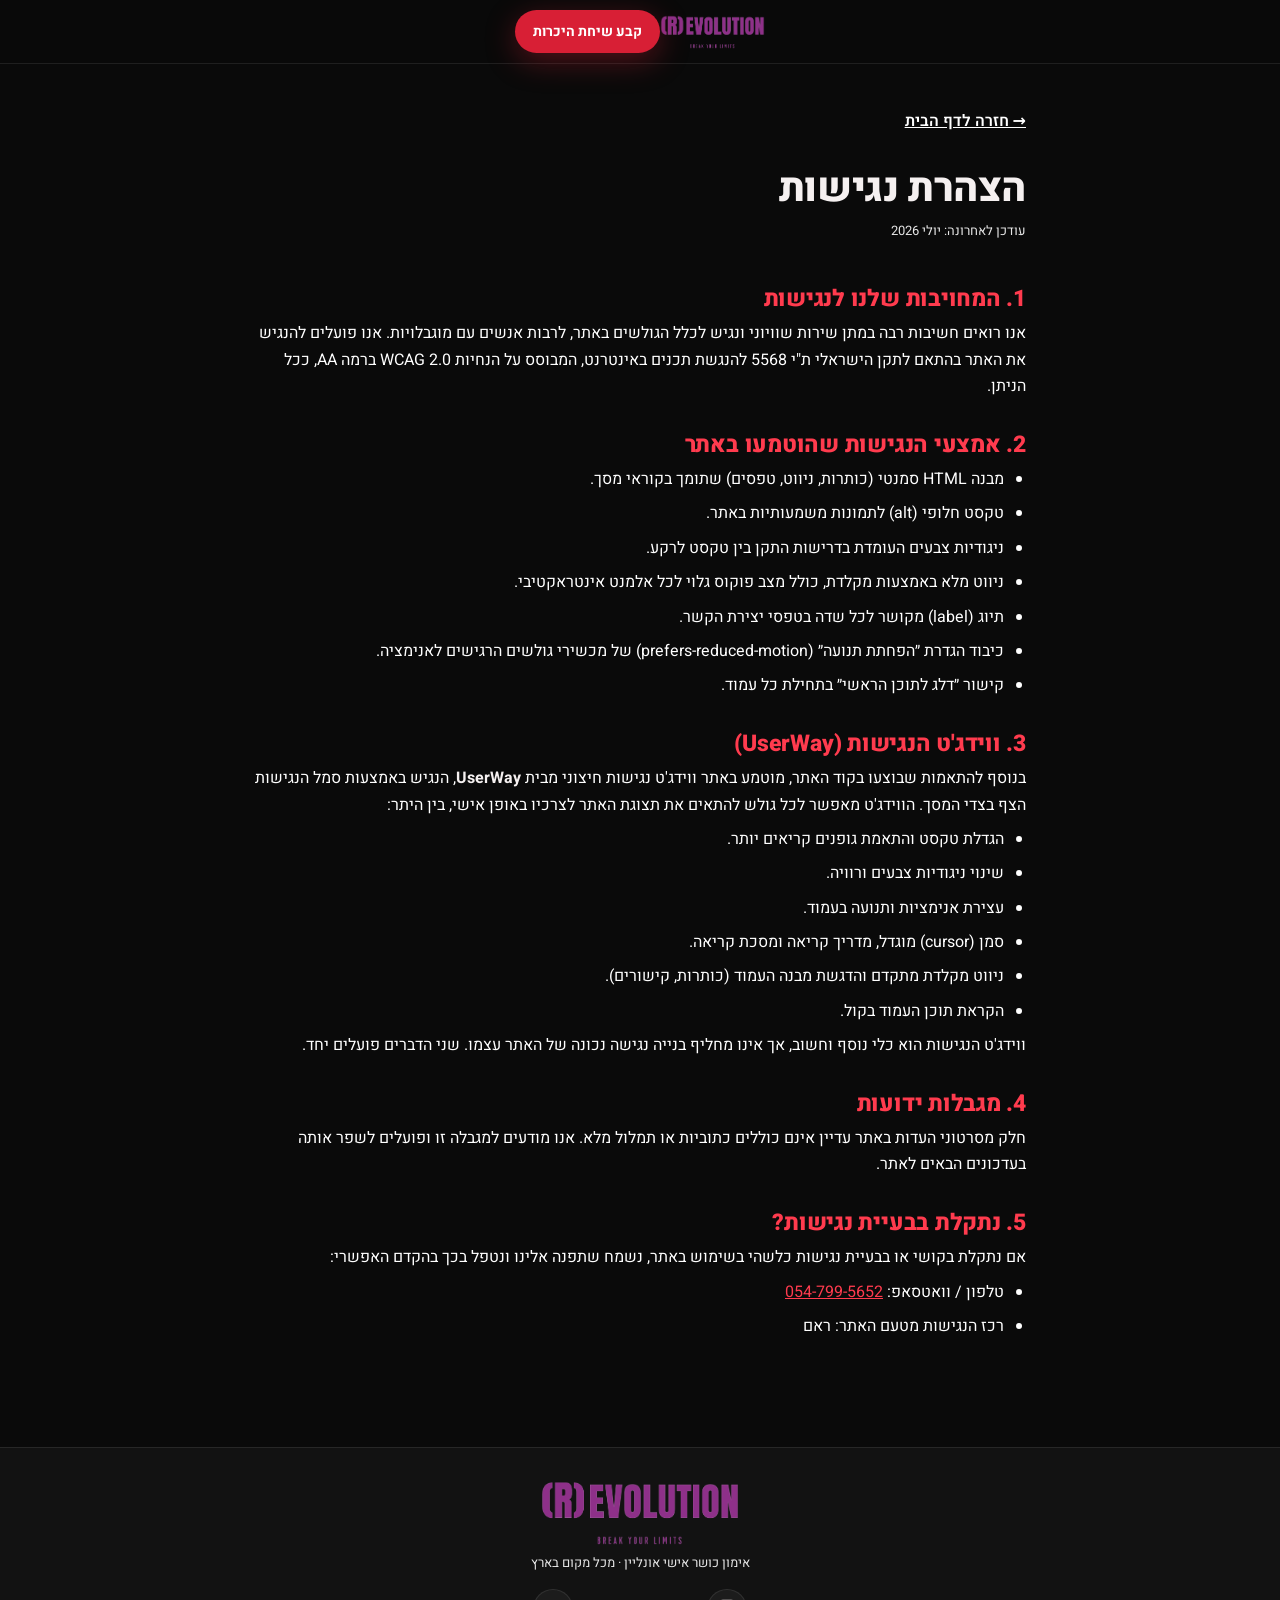
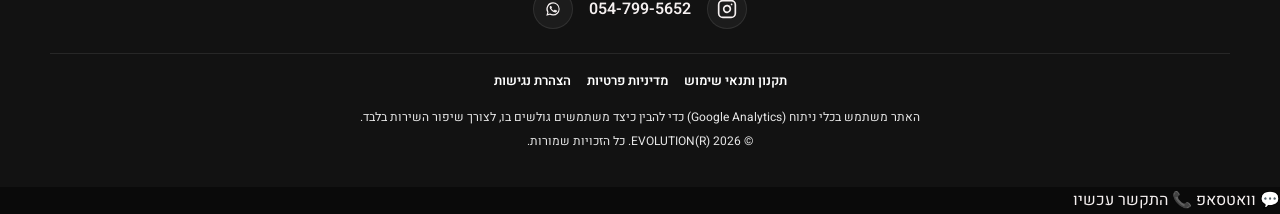
<file: accessibility.html>
<!DOCTYPE html>
<html lang="he" dir="rtl">
<head>
<meta charset="UTF-8">
<script>
  if ("scrollRestoration" in history) { history.scrollRestoration = "manual"; }
  if (!location.hash) { window.scrollTo(0, 0); }
</script>
<meta name="viewport" content="width=device-width, initial-scale=1.0">
<title>הצהרת נגישות | (R)EVOLUTION</title>
<meta name="description" content="הצהרת הנגישות של אתר (R)EVOLUTION: רמת הנגישות, האמצעים שהוטמעו, ואיך ניתן לפנות בנושא נגישות.">
<meta name="robots" content="index, follow">
<meta name="theme-color" content="#120f16">

<link rel="icon" type="image/png" sizes="32x32" href="assets/optimized/icons/favicon-32.png">
<link rel="icon" type="image/png" sizes="16x16" href="assets/optimized/icons/favicon-16.png">
<link rel="apple-touch-icon" sizes="180x180" href="assets/optimized/icons/apple-touch-icon.png">
<link rel="manifest" href="site.webmanifest">

<link rel="preconnect" href="https://fonts.googleapis.com">
<link rel="preconnect" href="https://fonts.gstatic.com" crossorigin>
<link href="https://fonts.googleapis.com/css2?family=Heebo:wght@400;500;600;700;800;900&display=swap" rel="stylesheet">
<link rel="stylesheet" href="css/style.css">
</head>
<body>
<a href="#main" class="skip-link">דלג לתוכן הראשי</a>

<header class="site-header" id="top">
  <div class="wrap header-row">
    <a href="index.html#top" class="brand" aria-label="(R)EVOLUTION, לחזרה לדף הבית">
      <img src="assets/optimized/icons/logo-wordmark.webp" alt="(R)EVOLUTION · Break Your Limits" width="300" height="98" class="brand-logo">
    </a>
    <a href="index.html#lead-form-hero" class="btn btn-accent btn-sm">קבע שיחת היכרות</a>
  </div>
</header>

<main id="main" class="legal-page">
  <div class="wrap">
    <a href="index.html" class="back-link">→ חזרה לדף הבית</a>
    <h1>הצהרת נגישות</h1>
    <p class="legal-updated">עודכן לאחרונה: יולי 2026</p>

    <section>
      <h2>1. המחויבות שלנו לנגישות</h2>
      <p>
        אנו רואים חשיבות רבה במתן שירות שוויוני ונגיש לכלל הגולשים באתר,
        לרבות אנשים עם מוגבלויות. אנו פועלים להנגיש את האתר בהתאם לתקן
        הישראלי ת"י 5568 להנגשת תכנים באינטרנט, המבוסס על הנחיות WCAG 2.0
        ברמה AA, ככל הניתן.
      </p>
    </section>

    <section>
      <h2>2. אמצעי הנגישות שהוטמעו באתר</h2>
      <ul>
        <li>מבנה HTML סמנטי (כותרות, ניווט, טפסים) שתומך בקוראי מסך.</li>
        <li>טקסט חלופי (alt) לתמונות משמעותיות באתר.</li>
        <li>ניגודיות צבעים העומדת בדרישות התקן בין טקסט לרקע.</li>
        <li>ניווט מלא באמצעות מקלדת, כולל מצב פוקוס גלוי לכל אלמנט אינטראקטיבי.</li>
        <li>תיוג (label) מקושר לכל שדה בטפסי יצירת הקשר.</li>
        <li>כיבוד הגדרת ״הפחתת תנועה״ (prefers-reduced-motion) של מכשירי גולשים הרגישים לאנימציה.</li>
        <li>קישור ״דלג לתוכן הראשי״ בתחילת כל עמוד.</li>
      </ul>
    </section>

    <section>
      <h2>3. ווידג'ט הנגישות (UserWay)</h2>
      <p>
        בנוסף להתאמות שבוצעו בקוד האתר, מוטמע באתר ווידג'ט נגישות חיצוני
        מבית <strong>UserWay</strong>, הנגיש באמצעות סמל הנגישות הצף בצדי
        המסך. הווידג'ט מאפשר לכל גולש להתאים את תצוגת האתר לצרכיו באופן
        אישי, בין היתר:
      </p>
      <ul>
        <li>הגדלת טקסט והתאמת גופנים קריאים יותר.</li>
        <li>שינוי ניגודיות צבעים ורוויה.</li>
        <li>עצירת אנימציות ותנועה בעמוד.</li>
        <li>סמן (cursor) מוגדל, מדריך קריאה ומסכת קריאה.</li>
        <li>ניווט מקלדת מתקדם והדגשת מבנה העמוד (כותרות, קישורים).</li>
        <li>הקראת תוכן העמוד בקול.</li>
      </ul>
      <p>
        ווידג'ט הנגישות הוא כלי נוסף וחשוב, אך אינו מחליף בנייה נגישה
        נכונה של האתר עצמו. שני הדברים פועלים יחד.
      </p>
    </section>

    <section>
      <h2>4. מגבלות ידועות</h2>
      <p>
        חלק מסרטוני העדות באתר עדיין אינם כוללים כתוביות או תמלול מלא.
        אנו מודעים למגבלה זו ופועלים לשפר אותה בעדכונים הבאים לאתר.
      </p>
    </section>

    <section>
      <h2>5. נתקלת בבעיית נגישות?</h2>
      <p>
        אם נתקלת בקושי או בבעיית נגישות כלשהי בשימוש באתר, נשמח שתפנה
        אלינו ונטפל בכך בהקדם האפשרי:
      </p>
      <ul>
        <li>טלפון / וואטסאפ: <a href="tel:0547995652">054-799-5652</a></li>
        <li>רכז הנגישות מטעם האתר: ראם</li>
      </ul>
    </section>
  </div>
</main>

<footer class="site-footer">
  <div class="wrap footer-grid">
    <div class="footer-brand">
      <img src="assets/optimized/icons/logo-wordmark.webp" alt="(R)EVOLUTION · Break Your Limits" width="200" height="65">
      <p>אימון כושר אישי אונליין · מכל מקום בארץ</p>
    </div>
    <div class="footer-links">
      <a href="https://instagram.com/yourcoach.reem" target="_blank" rel="noopener noreferrer" class="footer-icon-link js-track-contact" data-contact-type="instagram" aria-label="אינסטגרם של ראם">
        <svg viewBox="0 0 24 24" width="20" height="20" fill="none" stroke="currentColor" stroke-width="2" stroke-linecap="round" stroke-linejoin="round" aria-hidden="true">
          <rect x="2" y="2" width="20" height="20" rx="5"/>
          <path d="M16 11.37A4 4 0 1 1 12.63 8 4 4 0 0 1 16 11.37z"/>
          <line x1="17.5" y1="6.5" x2="17.51" y2="6.5"/>
        </svg>
      </a>
      <a href="tel:0547995652" class="js-track-contact" data-contact-type="phone">054-799-5652</a>
      <a href="#" class="footer-icon-link js-whatsapp-link js-track-contact" data-contact-type="whatsapp" aria-label="וואטסאפ">
        <svg viewBox="0 0 24 24" width="20" height="20" fill="currentColor" aria-hidden="true">
          <path d="M17.6 6.32A7.85 7.85 0 0 0 12.05 4a7.94 7.94 0 0 0-6.9 11.9L4 20l4.2-1.1a7.9 7.9 0 0 0 3.85 1h0a7.94 7.94 0 0 0 7.94-7.94 7.85 7.85 0 0 0-2.35-5.58zM12.05 18.4h0a6.6 6.6 0 0 1-3.36-.92l-.24-.14-2.5.66.67-2.44-.16-.25a6.6 6.6 0 1 1 12.28-3.4 6.56 6.56 0 0 1-6.69 6.5zm3.6-4.93c-.2-.1-1.17-.58-1.35-.64s-.32-.1-.45.1-.5.64-.62.77-.23.15-.43.05a5.4 5.4 0 0 1-1.6-.98 5.9 5.9 0 0 1-1.1-1.36c-.12-.2 0-.3.1-.4l.28-.32a1.3 1.3 0 0 0 .18-.3.35.35 0 0 0 0-.32c0-.1-.45-1.07-.6-1.47s-.32-.33-.44-.33h-.38a.72.72 0 0 0-.52.24 2.2 2.2 0 0 0-.68 1.63c0 .96.7 1.9.8 2a10 10 0 0 0 3.8 3.4c.53.23.94.36 1.26.46.53.17 1 .15 1.38.09.42-.06 1.3-.53 1.48-1.05s.18-.95.13-1.05-.18-.16-.38-.26z"/>
        </svg>
      </a>
    </div>
  </div>
  <div class="wrap footer-legal">
    <nav class="footer-legal-links" aria-label="מידע משפטי">
      <a href="terms.html">תקנון ותנאי שימוש</a>
      <a href="privacy.html">מדיניות פרטיות</a>
      <a href="accessibility.html">הצהרת נגישות</a>
    </nav>
    <p>האתר משתמש בכלי ניתוח (Google Analytics) כדי להבין כיצד משתמשים גולשים בו, לצורך שיפור השירות בלבד.</p>
    <p>&copy; <span id="year"></span> (R)EVOLUTION. כל הזכויות שמורות.</p>
  </div>
</footer>

<div class="mobile-bar" role="region" aria-label="יצירת קשר מהירה">
  <a href="#" class="mobile-bar-btn js-whatsapp-link js-track-contact" data-contact-type="whatsapp">
    <span aria-hidden="true">💬</span> וואטסאפ
  </a>
  <a href="tel:0547995652" class="mobile-bar-btn mobile-bar-btn--accent js-track-contact" data-contact-type="phone">
    <span aria-hidden="true">📞</span> התקשר עכשיו
  </a>
</div>

<!-- UserWay accessibility widget — color matched to brand accent. Position is
     handled responsively in js/main.js (bottom-left desktop / middle-left
     mobile, to avoid the sticky call bar). -->
<script>
  window._userway_config = { color: "#9c2f92" };
</script>
<script src="https://cdn.userway.org/widget.js" data-account="9vx3QMkjHJ"></script>

<!-- GA4 (placeholder — replace G-XXXXXXX with the real Measurement ID before launch) -->
<script async src="https://www.googletagmanager.com/gtag/js?id=G-XXXXXXX"></script>
<script>
  window.dataLayer = window.dataLayer || [];
  function gtag(){dataLayer.push(arguments);}
  gtag('js', new Date());
  gtag('config', 'G-XXXXXXX');
</script>

<script src="js/main.js" defer></script>
</body>
</html>
</file>
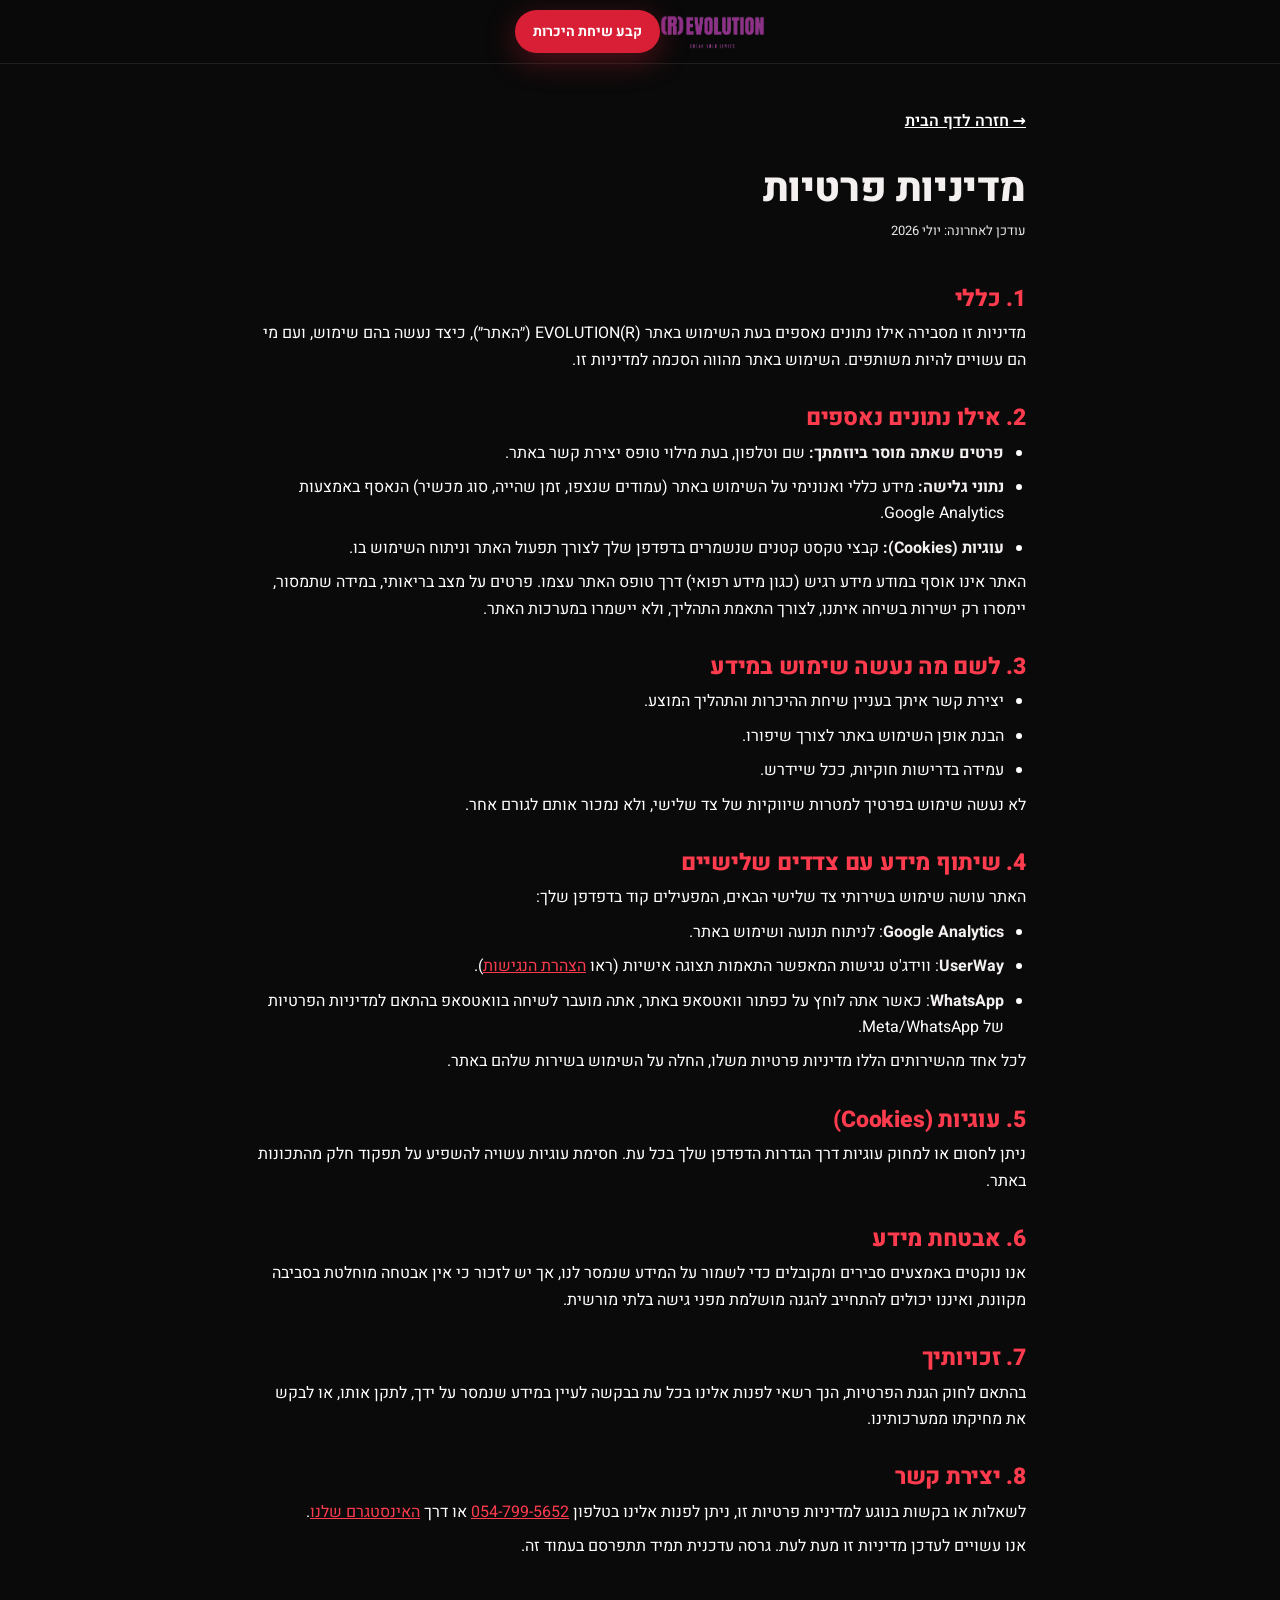
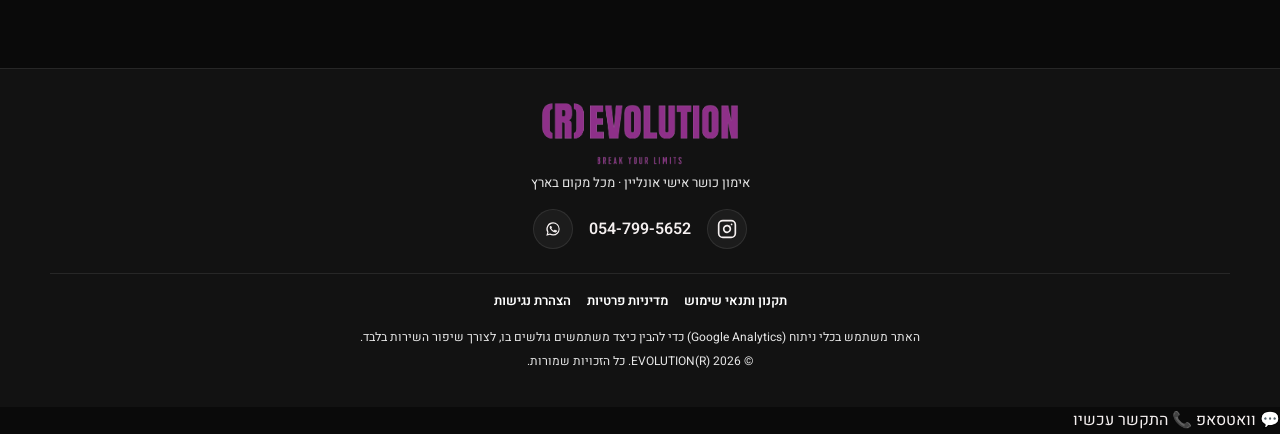
<file: privacy.html>
<!DOCTYPE html>
<html lang="he" dir="rtl">
<head>
<meta charset="UTF-8">
<script>
  if ("scrollRestoration" in history) { history.scrollRestoration = "manual"; }
  if (!location.hash) { window.scrollTo(0, 0); }
</script>
<meta name="viewport" content="width=device-width, initial-scale=1.0">
<title>מדיניות פרטיות | (R)EVOLUTION</title>
<meta name="description" content="מדיניות הפרטיות של אתר (R)EVOLUTION: אילו נתונים נאספים, איך משתמשים בהם, ואילו זכויות עומדות לך.">
<meta name="robots" content="index, follow">
<meta name="theme-color" content="#120f16">

<link rel="icon" type="image/png" sizes="32x32" href="assets/optimized/icons/favicon-32.png">
<link rel="icon" type="image/png" sizes="16x16" href="assets/optimized/icons/favicon-16.png">
<link rel="apple-touch-icon" sizes="180x180" href="assets/optimized/icons/apple-touch-icon.png">
<link rel="manifest" href="site.webmanifest">

<link rel="preconnect" href="https://fonts.googleapis.com">
<link rel="preconnect" href="https://fonts.gstatic.com" crossorigin>
<link href="https://fonts.googleapis.com/css2?family=Heebo:wght@400;500;600;700;800;900&display=swap" rel="stylesheet">
<link rel="stylesheet" href="css/style.css">
</head>
<body>
<a href="#main" class="skip-link">דלג לתוכן הראשי</a>

<header class="site-header" id="top">
  <div class="wrap header-row">
    <a href="index.html#top" class="brand" aria-label="(R)EVOLUTION, לחזרה לדף הבית">
      <img src="assets/optimized/icons/logo-wordmark.webp" alt="(R)EVOLUTION · Break Your Limits" width="300" height="98" class="brand-logo">
    </a>
    <a href="index.html#lead-form-hero" class="btn btn-accent btn-sm">קבע שיחת היכרות</a>
  </div>
</header>

<main id="main" class="legal-page">
  <div class="wrap">
    <a href="index.html" class="back-link">→ חזרה לדף הבית</a>
    <h1>מדיניות פרטיות</h1>
    <p class="legal-updated">עודכן לאחרונה: יולי 2026</p>

    <section>
      <h2>1. כללי</h2>
      <p>
        מדיניות זו מסבירה אילו נתונים נאספים בעת השימוש באתר (R)EVOLUTION
        (״האתר״), כיצד נעשה בהם שימוש, ועם מי הם עשויים להיות משותפים.
        השימוש באתר מהווה הסכמה למדיניות זו.
      </p>
    </section>

    <section>
      <h2>2. אילו נתונים נאספים</h2>
      <ul>
        <li><strong>פרטים שאתה מוסר ביוזמתך:</strong> שם וטלפון, בעת מילוי טופס יצירת קשר באתר.</li>
        <li><strong>נתוני גלישה:</strong> מידע כללי ואנונימי על השימוש באתר (עמודים שנצפו, זמן שהייה, סוג מכשיר) הנאסף באמצעות Google Analytics.</li>
        <li><strong>עוגיות (Cookies):</strong> קבצי טקסט קטנים שנשמרים בדפדפן שלך לצורך תפעול האתר וניתוח השימוש בו.</li>
      </ul>
      <p>
        האתר אינו אוסף במודע מידע רגיש (כגון מידע רפואי) דרך טופס האתר עצמו.
        פרטים על מצב בריאותי, במידה שתמסור, יימסרו רק ישירות בשיחה איתנו,
        לצורך התאמת התהליך, ולא יישמרו במערכות האתר.
      </p>
    </section>

    <section>
      <h2>3. לשם מה נעשה שימוש במידע</h2>
      <ul>
        <li>יצירת קשר איתך בעניין שיחת ההיכרות והתהליך המוצע.</li>
        <li>הבנת אופן השימוש באתר לצורך שיפורו.</li>
        <li>עמידה בדרישות חוקיות, ככל שיידרש.</li>
      </ul>
      <p>לא נעשה שימוש בפרטיך למטרות שיווקיות של צד שלישי, ולא נמכור אותם לגורם אחר.</p>
    </section>

    <section>
      <h2>4. שיתוף מידע עם צדדים שלישיים</h2>
      <p>האתר עושה שימוש בשירותי צד שלישי הבאים, המפעילים קוד בדפדפן שלך:</p>
      <ul>
        <li><strong>Google Analytics</strong>: לניתוח תנועה ושימוש באתר.</li>
        <li><strong>UserWay</strong>: ווידג'ט נגישות המאפשר התאמות תצוגה אישיות (ראו <a href="accessibility.html">הצהרת הנגישות</a>).</li>
        <li><strong>WhatsApp</strong>: כאשר אתה לוחץ על כפתור וואטסאפ באתר, אתה מועבר לשיחה בוואטסאפ בהתאם למדיניות הפרטיות של Meta/WhatsApp.</li>
      </ul>
      <p>
        לכל אחד מהשירותים הללו מדיניות פרטיות משלו, החלה על השימוש בשירות
        שלהם באתר.
      </p>
    </section>

    <section>
      <h2>5. עוגיות (Cookies)</h2>
      <p>
        ניתן לחסום או למחוק עוגיות דרך הגדרות הדפדפן שלך בכל עת. חסימת
        עוגיות עשויה להשפיע על תפקוד חלק מהתכונות באתר.
      </p>
    </section>

    <section>
      <h2>6. אבטחת מידע</h2>
      <p>
        אנו נוקטים באמצעים סבירים ומקובלים כדי לשמור על המידע שנמסר לנו,
        אך יש לזכור כי אין אבטחה מוחלטת בסביבה מקוונת, ואיננו יכולים
        להתחייב להגנה מושלמת מפני גישה בלתי מורשית.
      </p>
    </section>

    <section>
      <h2>7. זכויותיך</h2>
      <p>
        בהתאם לחוק הגנת הפרטיות, הנך רשאי לפנות אלינו בכל עת בבקשה לעיין
        במידע שנמסר על ידך, לתקן אותו, או לבקש את מחיקתו ממערכותינו.
      </p>
    </section>

    <section>
      <h2>8. יצירת קשר</h2>
      <p>
        לשאלות או בקשות בנוגע למדיניות פרטיות זו, ניתן לפנות אלינו בטלפון
        <a href="tel:0547995652">054-799-5652</a> או דרך
        <a href="https://instagram.com/yourcoach.reem" target="_blank" rel="noopener noreferrer">האינסטגרם שלנו</a>.
      </p>
      <p>אנו עשויים לעדכן מדיניות זו מעת לעת. גרסה עדכנית תמיד תתפרסם בעמוד זה.</p>
    </section>
  </div>
</main>

<footer class="site-footer">
  <div class="wrap footer-grid">
    <div class="footer-brand">
      <img src="assets/optimized/icons/logo-wordmark.webp" alt="(R)EVOLUTION · Break Your Limits" width="200" height="65">
      <p>אימון כושר אישי אונליין · מכל מקום בארץ</p>
    </div>
    <div class="footer-links">
      <a href="https://instagram.com/yourcoach.reem" target="_blank" rel="noopener noreferrer" class="footer-icon-link js-track-contact" data-contact-type="instagram" aria-label="אינסטגרם של ראם">
        <svg viewBox="0 0 24 24" width="20" height="20" fill="none" stroke="currentColor" stroke-width="2" stroke-linecap="round" stroke-linejoin="round" aria-hidden="true">
          <rect x="2" y="2" width="20" height="20" rx="5"/>
          <path d="M16 11.37A4 4 0 1 1 12.63 8 4 4 0 0 1 16 11.37z"/>
          <line x1="17.5" y1="6.5" x2="17.51" y2="6.5"/>
        </svg>
      </a>
      <a href="tel:0547995652" class="js-track-contact" data-contact-type="phone">054-799-5652</a>
      <a href="#" class="footer-icon-link js-whatsapp-link js-track-contact" data-contact-type="whatsapp" aria-label="וואטסאפ">
        <svg viewBox="0 0 24 24" width="20" height="20" fill="currentColor" aria-hidden="true">
          <path d="M17.6 6.32A7.85 7.85 0 0 0 12.05 4a7.94 7.94 0 0 0-6.9 11.9L4 20l4.2-1.1a7.9 7.9 0 0 0 3.85 1h0a7.94 7.94 0 0 0 7.94-7.94 7.85 7.85 0 0 0-2.35-5.58zM12.05 18.4h0a6.6 6.6 0 0 1-3.36-.92l-.24-.14-2.5.66.67-2.44-.16-.25a6.6 6.6 0 1 1 12.28-3.4 6.56 6.56 0 0 1-6.69 6.5zm3.6-4.93c-.2-.1-1.17-.58-1.35-.64s-.32-.1-.45.1-.5.64-.62.77-.23.15-.43.05a5.4 5.4 0 0 1-1.6-.98 5.9 5.9 0 0 1-1.1-1.36c-.12-.2 0-.3.1-.4l.28-.32a1.3 1.3 0 0 0 .18-.3.35.35 0 0 0 0-.32c0-.1-.45-1.07-.6-1.47s-.32-.33-.44-.33h-.38a.72.72 0 0 0-.52.24 2.2 2.2 0 0 0-.68 1.63c0 .96.7 1.9.8 2a10 10 0 0 0 3.8 3.4c.53.23.94.36 1.26.46.53.17 1 .15 1.38.09.42-.06 1.3-.53 1.48-1.05s.18-.95.13-1.05-.18-.16-.38-.26z"/>
        </svg>
      </a>
    </div>
  </div>
  <div class="wrap footer-legal">
    <nav class="footer-legal-links" aria-label="מידע משפטי">
      <a href="terms.html">תקנון ותנאי שימוש</a>
      <a href="privacy.html">מדיניות פרטיות</a>
      <a href="accessibility.html">הצהרת נגישות</a>
    </nav>
    <p>האתר משתמש בכלי ניתוח (Google Analytics) כדי להבין כיצד משתמשים גולשים בו, לצורך שיפור השירות בלבד.</p>
    <p>&copy; <span id="year"></span> (R)EVOLUTION. כל הזכויות שמורות.</p>
  </div>
</footer>

<div class="mobile-bar" role="region" aria-label="יצירת קשר מהירה">
  <a href="#" class="mobile-bar-btn js-whatsapp-link js-track-contact" data-contact-type="whatsapp">
    <span aria-hidden="true">💬</span> וואטסאפ
  </a>
  <a href="tel:0547995652" class="mobile-bar-btn mobile-bar-btn--accent js-track-contact" data-contact-type="phone">
    <span aria-hidden="true">📞</span> התקשר עכשיו
  </a>
</div>

<!-- UserWay accessibility widget — color matched to brand accent. Position is
     handled responsively in js/main.js (bottom-left desktop / middle-left
     mobile, to avoid the sticky call bar). -->
<script>
  window._userway_config = { color: "#9c2f92" };
</script>
<script src="https://cdn.userway.org/widget.js" data-account="9vx3QMkjHJ"></script>

<!-- GA4 (placeholder — replace G-XXXXXXX with the real Measurement ID before launch) -->
<script async src="https://www.googletagmanager.com/gtag/js?id=G-XXXXXXX"></script>
<script>
  window.dataLayer = window.dataLayer || [];
  function gtag(){dataLayer.push(arguments);}
  gtag('js', new Date());
  gtag('config', 'G-XXXXXXX');
</script>

<script src="js/main.js" defer></script>
</body>
</html>
</file>
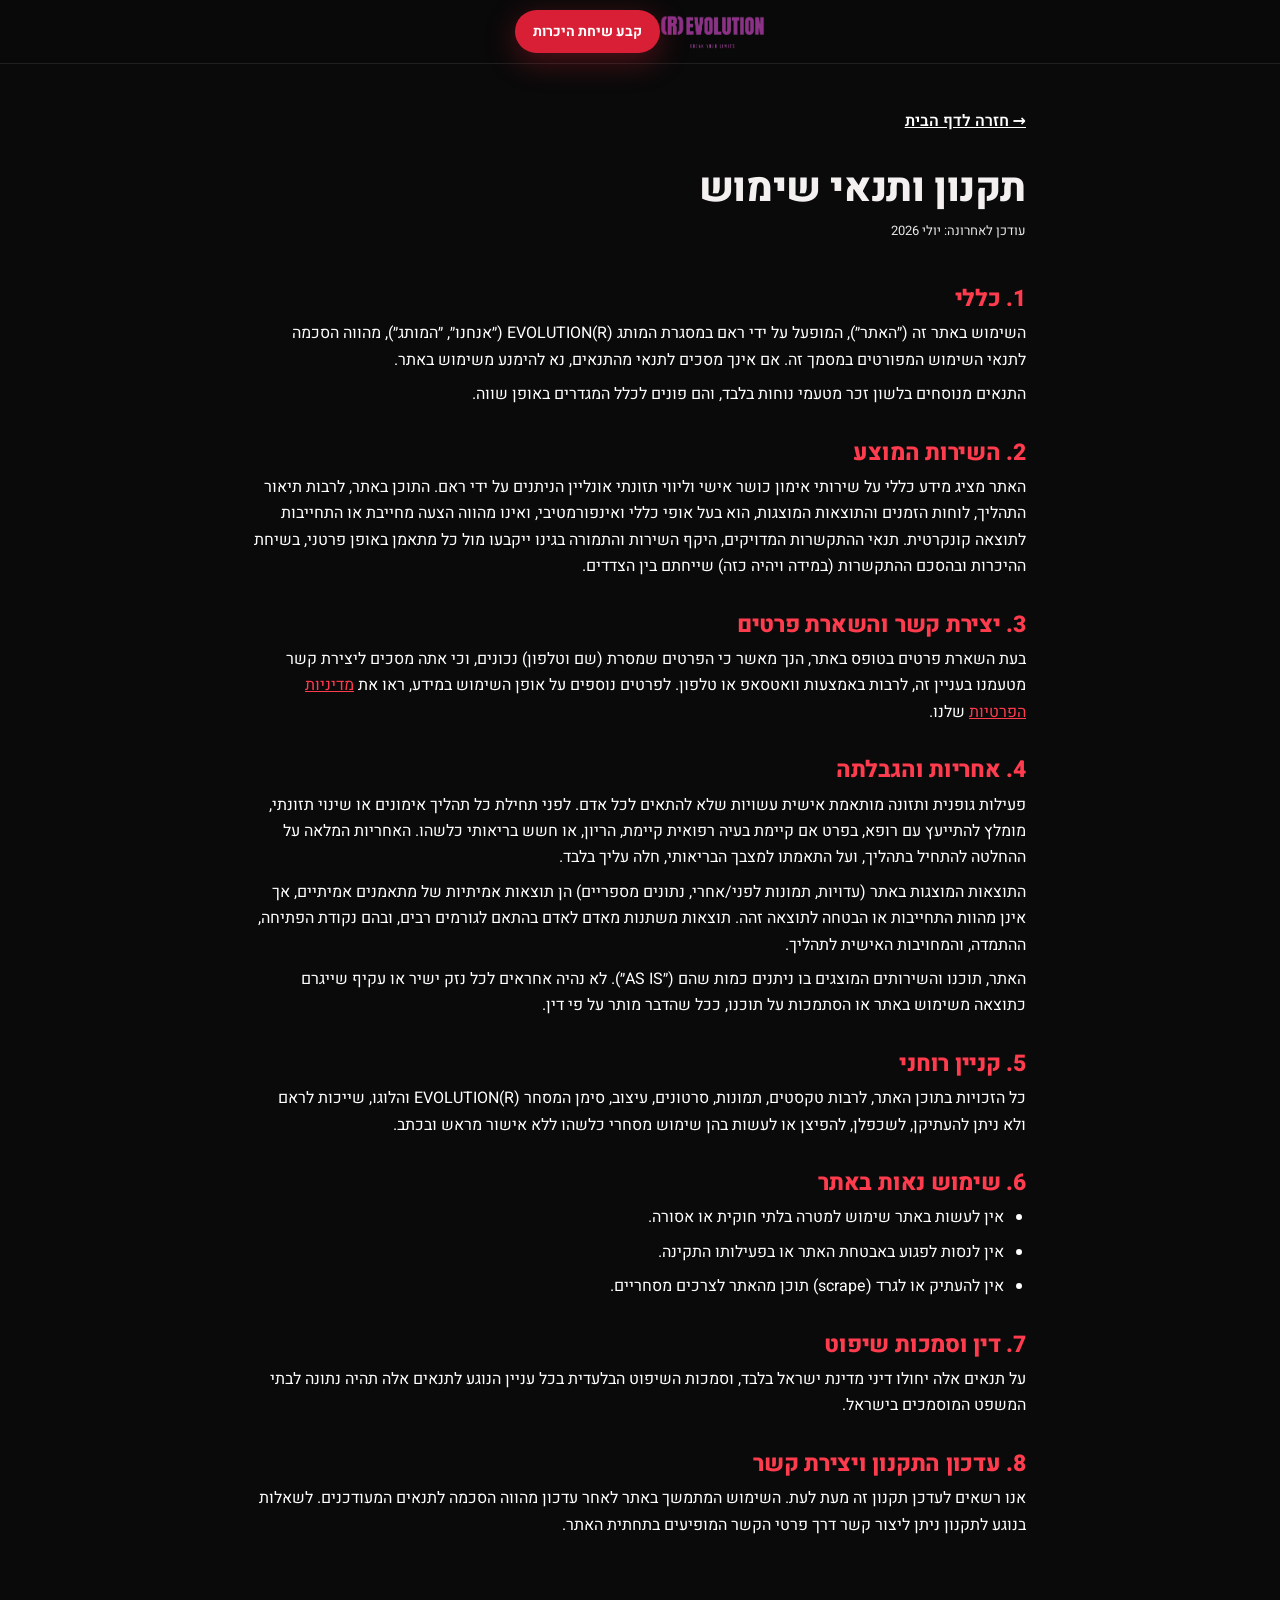
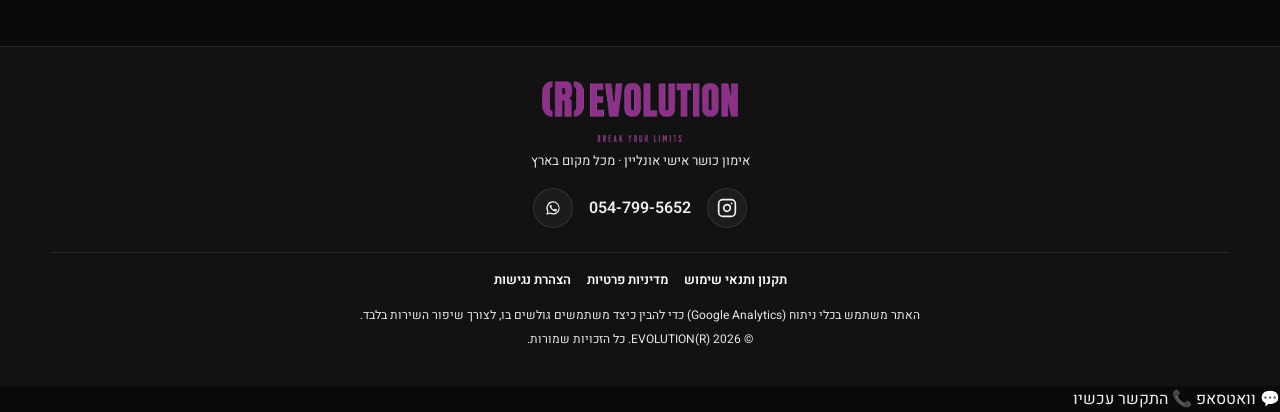
<file: terms.html>
<!DOCTYPE html>
<html lang="he" dir="rtl">
<head>
<meta charset="UTF-8">
<script>
  if ("scrollRestoration" in history) { history.scrollRestoration = "manual"; }
  if (!location.hash) { window.scrollTo(0, 0); }
</script>
<meta name="viewport" content="width=device-width, initial-scale=1.0">
<title>תקנון ותנאי שימוש | (R)EVOLUTION</title>
<meta name="description" content="תקנון ותנאי השימוש באתר (R)EVOLUTION של ראם, מאמן כושר אישי אונליין.">
<meta name="robots" content="index, follow">
<meta name="theme-color" content="#120f16">

<link rel="icon" type="image/png" sizes="32x32" href="assets/optimized/icons/favicon-32.png">
<link rel="icon" type="image/png" sizes="16x16" href="assets/optimized/icons/favicon-16.png">
<link rel="apple-touch-icon" sizes="180x180" href="assets/optimized/icons/apple-touch-icon.png">
<link rel="manifest" href="site.webmanifest">

<link rel="preconnect" href="https://fonts.googleapis.com">
<link rel="preconnect" href="https://fonts.gstatic.com" crossorigin>
<link href="https://fonts.googleapis.com/css2?family=Heebo:wght@400;500;600;700;800;900&display=swap" rel="stylesheet">
<link rel="stylesheet" href="css/style.css">
</head>
<body>
<a href="#main" class="skip-link">דלג לתוכן הראשי</a>

<header class="site-header" id="top">
  <div class="wrap header-row">
    <a href="index.html#top" class="brand" aria-label="(R)EVOLUTION, לחזרה לדף הבית">
      <img src="assets/optimized/icons/logo-wordmark.webp" alt="(R)EVOLUTION · Break Your Limits" width="300" height="98" class="brand-logo">
    </a>
    <a href="index.html#lead-form-hero" class="btn btn-accent btn-sm">קבע שיחת היכרות</a>
  </div>
</header>

<main id="main" class="legal-page">
  <div class="wrap">
    <a href="index.html" class="back-link">→ חזרה לדף הבית</a>
    <h1>תקנון ותנאי שימוש</h1>
    <p class="legal-updated">עודכן לאחרונה: יולי 2026</p>

    <section>
      <h2>1. כללי</h2>
      <p>
        השימוש באתר זה (״האתר״), המופעל על ידי ראם במסגרת המותג (R)EVOLUTION
        (״אנחנו״, ״המותג״), מהווה הסכמה לתנאי השימוש המפורטים במסמך זה. אם אינך
        מסכים לתנאי מהתנאים, נא להימנע משימוש באתר.
      </p>
      <p>
        התנאים מנוסחים בלשון זכר מטעמי נוחות בלבד, והם פונים לכלל המגדרים באופן שווה.
      </p>
    </section>

    <section>
      <h2>2. השירות המוצע</h2>
      <p>
        האתר מציג מידע כללי על שירותי אימון כושר אישי וליווי תזונתי אונליין
        הניתנים על ידי ראם. התוכן באתר, לרבות תיאור התהליך, לוחות הזמנים
        והתוצאות המוצגות, הוא בעל אופי כללי ואינפורמטיבי, ואינו מהווה הצעה
        מחייבת או התחייבות לתוצאה קונקרטית. תנאי ההתקשרות המדויקים, היקף
        השירות והתמורה בגינו ייקבעו מול כל מתאמן באופן פרטני, בשיחת ההיכרות
        ובהסכם ההתקשרות (במידה ויהיה כזה) שייחתם בין הצדדים.
      </p>
    </section>

    <section>
      <h2>3. יצירת קשר והשארת פרטים</h2>
      <p>
        בעת השארת פרטים בטופס באתר, הנך מאשר כי הפרטים שמסרת (שם וטלפון)
        נכונים, וכי אתה מסכים ליצירת קשר מטעמנו בעניין זה, לרבות באמצעות
        וואטסאפ או טלפון. לפרטים נוספים על אופן השימוש במידע, ראו את
        <a href="privacy.html">מדיניות הפרטיות</a> שלנו.
      </p>
    </section>

    <section>
      <h2>4. אחריות והגבלתה</h2>
      <p>
        פעילות גופנית ותזונה מותאמת אישית עשויות שלא להתאים לכל אדם. לפני
        תחילת כל תהליך אימונים או שינוי תזונתי, מומלץ להתייעץ עם רופא, בפרט
        אם קיימת בעיה רפואית קיימת, הריון, או חשש בריאותי כלשהו. האחריות
        המלאה על ההחלטה להתחיל בתהליך, ועל התאמתו למצבך הבריאותי, חלה עליך
        בלבד.
      </p>
      <p>
        התוצאות המוצגות באתר (עדויות, תמונות לפני/אחרי, נתונים מספריים) הן
        תוצאות אמיתיות של מתאמנים אמיתיים, אך אינן מהוות התחייבות או הבטחה
        לתוצאה זהה. תוצאות משתנות מאדם לאדם בהתאם לגורמים רבים, ובהם נקודת
        הפתיחה, ההתמדה, והמחויבות האישית לתהליך.
      </p>
      <p>
        האתר, תוכנו והשירותים המוצגים בו ניתנים כמות שהם (״AS IS״). לא
        נהיה אחראים לכל נזק ישיר או עקיף שייגרם כתוצאה משימוש באתר או
        הסתמכות על תוכנו, ככל שהדבר מותר על פי דין.
      </p>
    </section>

    <section>
      <h2>5. קניין רוחני</h2>
      <p>
        כל הזכויות בתוכן האתר, לרבות טקסטים, תמונות, סרטונים, עיצוב, סימן
        המסחר (R)EVOLUTION והלוגו, שייכות לראם ולא ניתן להעתיקן, לשכפלן,
        להפיצן או לעשות בהן שימוש מסחרי כלשהו ללא אישור מראש ובכתב.
      </p>
    </section>

    <section>
      <h2>6. שימוש נאות באתר</h2>
      <ul>
        <li>אין לעשות באתר שימוש למטרה בלתי חוקית או אסורה.</li>
        <li>אין לנסות לפגוע באבטחת האתר או בפעילותו התקינה.</li>
        <li>אין להעתיק או לגרד (scrape) תוכן מהאתר לצרכים מסחריים.</li>
      </ul>
    </section>

    <section>
      <h2>7. דין וסמכות שיפוט</h2>
      <p>
        על תנאים אלה יחולו דיני מדינת ישראל בלבד, וסמכות השיפוט הבלעדית
        בכל עניין הנוגע לתנאים אלה תהיה נתונה לבתי המשפט המוסמכים בישראל.
      </p>
    </section>

    <section>
      <h2>8. עדכון התקנון ויצירת קשר</h2>
      <p>
        אנו רשאים לעדכן תקנון זה מעת לעת. השימוש המתמשך באתר לאחר עדכון
        מהווה הסכמה לתנאים המעודכנים. לשאלות בנוגע לתקנון ניתן ליצור קשר
        דרך פרטי הקשר המופיעים בתחתית האתר.
      </p>
    </section>
  </div>
</main>

<footer class="site-footer">
  <div class="wrap footer-grid">
    <div class="footer-brand">
      <img src="assets/optimized/icons/logo-wordmark.webp" alt="(R)EVOLUTION · Break Your Limits" width="200" height="65">
      <p>אימון כושר אישי אונליין · מכל מקום בארץ</p>
    </div>
    <div class="footer-links">
      <a href="https://instagram.com/yourcoach.reem" target="_blank" rel="noopener noreferrer" class="footer-icon-link js-track-contact" data-contact-type="instagram" aria-label="אינסטגרם של ראם">
        <svg viewBox="0 0 24 24" width="20" height="20" fill="none" stroke="currentColor" stroke-width="2" stroke-linecap="round" stroke-linejoin="round" aria-hidden="true">
          <rect x="2" y="2" width="20" height="20" rx="5"/>
          <path d="M16 11.37A4 4 0 1 1 12.63 8 4 4 0 0 1 16 11.37z"/>
          <line x1="17.5" y1="6.5" x2="17.51" y2="6.5"/>
        </svg>
      </a>
      <a href="tel:0547995652" class="js-track-contact" data-contact-type="phone">054-799-5652</a>
      <a href="#" class="footer-icon-link js-whatsapp-link js-track-contact" data-contact-type="whatsapp" aria-label="וואטסאפ">
        <svg viewBox="0 0 24 24" width="20" height="20" fill="currentColor" aria-hidden="true">
          <path d="M17.6 6.32A7.85 7.85 0 0 0 12.05 4a7.94 7.94 0 0 0-6.9 11.9L4 20l4.2-1.1a7.9 7.9 0 0 0 3.85 1h0a7.94 7.94 0 0 0 7.94-7.94 7.85 7.85 0 0 0-2.35-5.58zM12.05 18.4h0a6.6 6.6 0 0 1-3.36-.92l-.24-.14-2.5.66.67-2.44-.16-.25a6.6 6.6 0 1 1 12.28-3.4 6.56 6.56 0 0 1-6.69 6.5zm3.6-4.93c-.2-.1-1.17-.58-1.35-.64s-.32-.1-.45.1-.5.64-.62.77-.23.15-.43.05a5.4 5.4 0 0 1-1.6-.98 5.9 5.9 0 0 1-1.1-1.36c-.12-.2 0-.3.1-.4l.28-.32a1.3 1.3 0 0 0 .18-.3.35.35 0 0 0 0-.32c0-.1-.45-1.07-.6-1.47s-.32-.33-.44-.33h-.38a.72.72 0 0 0-.52.24 2.2 2.2 0 0 0-.68 1.63c0 .96.7 1.9.8 2a10 10 0 0 0 3.8 3.4c.53.23.94.36 1.26.46.53.17 1 .15 1.38.09.42-.06 1.3-.53 1.48-1.05s.18-.95.13-1.05-.18-.16-.38-.26z"/>
        </svg>
      </a>
    </div>
  </div>
  <div class="wrap footer-legal">
    <nav class="footer-legal-links" aria-label="מידע משפטי">
      <a href="terms.html">תקנון ותנאי שימוש</a>
      <a href="privacy.html">מדיניות פרטיות</a>
      <a href="accessibility.html">הצהרת נגישות</a>
    </nav>
    <p>האתר משתמש בכלי ניתוח (Google Analytics) כדי להבין כיצד משתמשים גולשים בו, לצורך שיפור השירות בלבד.</p>
    <p>&copy; <span id="year"></span> (R)EVOLUTION. כל הזכויות שמורות.</p>
  </div>
</footer>

<div class="mobile-bar" role="region" aria-label="יצירת קשר מהירה">
  <a href="#" class="mobile-bar-btn js-whatsapp-link js-track-contact" data-contact-type="whatsapp">
    <span aria-hidden="true">💬</span> וואטסאפ
  </a>
  <a href="tel:0547995652" class="mobile-bar-btn mobile-bar-btn--accent js-track-contact" data-contact-type="phone">
    <span aria-hidden="true">📞</span> התקשר עכשיו
  </a>
</div>

<!-- UserWay accessibility widget — color matched to brand accent. Position is
     handled responsively in js/main.js (bottom-left desktop / middle-left
     mobile, to avoid the sticky call bar). -->
<script>
  window._userway_config = { color: "#9c2f92" };
</script>
<script src="https://cdn.userway.org/widget.js" data-account="9vx3QMkjHJ"></script>

<!-- GA4 (placeholder — replace G-XXXXXXX with the real Measurement ID before launch) -->
<script async src="https://www.googletagmanager.com/gtag/js?id=G-XXXXXXX"></script>
<script>
  window.dataLayer = window.dataLayer || [];
  function gtag(){dataLayer.push(arguments);}
  gtag('js', new Date());
  gtag('config', 'G-XXXXXXX');
</script>

<script src="js/main.js" defer></script>
</body>
</html>
</file>
<file: css/style.css>
/* ==========================================================================
   (R)EVOLUTION — Ram · Landing Page
   Design system: near-black base (60), bold accent-wash sections (30), red
   brand accent (10) — 60-30-10 rule. See color-systems skill.
   Body/secondary text is kept solid white throughout (never dimmed to gray)
   for contrast against the black+red palette — explicit client requirement.
   ========================================================================== */

:root {
  /* --- Brand palette: black + red, matching the red/white transformation
     banners already used in Ram's own result-card graphics --- */
  --accent: #d81f35;
  --accent-bright: #ff3b4e;
  --accent-dark: #8c1220;
  --accent-ink: #fff5f5;

  /* --- Ink / neutral scale (true near-black, not warm-tinted) --- */
  --ink-950: #0a0a0a;
  --ink-900: #121212;
  --ink-800: #1c1c1c;
  --ink-700: #2b2b2b;
  --ink-500: rgba(255,255,255,0.9);
  --ink-300: #ffffff;
  --ink-100: #f5f0f0;

  --border-dark: rgba(255,255,255,0.09);
  --border-light: rgba(20,10,20,0.09);

  --shadow-sm: 0 1px 3px rgba(0,0,0,0.35);
  --shadow-md: 0 10px 30px rgba(0,0,0,0.35);
  --shadow-glow: 0 8px 30px rgba(216,31,53,0.35);

  --radius-sm: 10px;
  --radius-md: 16px;
  --radius-lg: 26px;
  --radius-pill: 999px;

  --space-1: 4px;
  --space-2: 8px;
  --space-3: 16px;
  --space-4: 24px;
  --space-5: 32px;
  --space-6: 44px;
  --space-7: 76px;

  --font: 'Heebo', system-ui, -apple-system, 'Segoe UI', sans-serif;
  --max-w: 1180px;
  --ease: cubic-bezier(.22,.61,.36,1);
}

*, *::before, *::after { box-sizing: border-box; margin: 0; padding: 0; }

/* overflow-x:hidden here (not on body) clips any stray horizontal overflow —
   third-party widgets (e.g. the UserWay accessibility script) or a layout
   quirk can inject content a few pixels wider than the viewport, which
   otherwise turns the whole page horizontally draggable. Deliberately NOT
   also set on body: doing that forces the UA to compute body's overflow-y
   as auto too (per spec, when one axis is non-visible the other can't stay
   truly visible), which makes body its own nested scroll container and
   breaks position:sticky on .site-header. html alone was already the
   page's real scrolling element, so this doesn't introduce a second one. */
html { scroll-behavior: smooth; overflow-x: hidden; }

body {
  font-family: var(--font);
  background: var(--ink-950);
  color: var(--ink-100);
  line-height: 1.65;
  direction: rtl;
  -webkit-font-smoothing: antialiased;
}

img { display: block; max-width: 100%; height: auto; }
ul, ol { list-style: none; }
a { color: inherit; text-decoration: none; }
button { font: inherit; color: inherit; background: none; border: none; cursor: pointer; }

.wrap {
  max-width: var(--max-w);
  margin-inline: auto;
  padding-inline: var(--space-4);
}

.accent-text { color: var(--accent-bright); }

.eyebrow {
  font-size: 13px;
  font-weight: 700;
  letter-spacing: 0.08em;
  color: var(--accent-bright);
  text-transform: uppercase;
  margin-bottom: var(--space-2);
}

h1, h2, h3 { font-weight: 800; letter-spacing: -0.01em; line-height: 1.15; text-wrap: balance; }
h2 { font-size: clamp(28px, 4vw, 42px); margin-top: 0; margin-bottom: var(--space-2); }
h3 { font-size: clamp(20px, 2.5vw, 26px); }
p { max-width: 65ch; }
.eyebrow, .hero-sub, .lead-form-head p, .mini-cta-text, .final-cta-head p, .proof-stat-sub, .testimonials-sub { text-wrap: balance; }

/* Skip link */
.skip-link {
  position: absolute; right: -999px; top: 0; z-index: 1000;
  background: var(--accent); color: #fff; padding: 12px 20px; border-radius: 0 0 0 12px;
}
.skip-link:focus { right: 0; }

:focus-visible {
  outline: 2px solid var(--accent-bright);
  outline-offset: 3px;
  border-radius: 4px;
}

@media (prefers-reduced-motion: reduce) {
  *, *::before, *::after {
    animation-duration: 0.01ms !important;
    transition-duration: 0.01ms !important;
    scroll-behavior: auto !important;
  }
}

/* ---------------------------------- Buttons ---------------------------------- */
.btn {
  display: inline-flex; align-items: center; justify-content: center; gap: 8px;
  padding: 14px 26px;
  border-radius: var(--radius-pill);
  font-weight: 700;
  font-size: 16px;
  transition: transform .2s var(--ease), box-shadow .2s var(--ease), background-color .2s var(--ease);
  white-space: nowrap;
}
.btn-accent {
  background: var(--accent);
  color: #fff;
  box-shadow: var(--shadow-glow);
  animation: btn-accent-pulse 2.6s ease-in-out infinite;
}
.btn-accent:hover { background: var(--accent-bright); transform: translateY(-2px); animation: none; }
@keyframes btn-accent-pulse {
  0%, 100% { box-shadow: 0 8px 30px rgba(216,31,53,0.35); }
  50% { box-shadow: 0 8px 34px rgba(216,31,53,0.6); }
}
.btn-ghost {
  background: transparent;
  color: var(--ink-100);
  border: 1px solid var(--border-dark);
}
.btn-ghost:hover { background: rgba(255,255,255,0.06); }
.btn-lg { padding: 17px 34px; font-size: 17px; }
.btn-sm { padding: 10px 18px; font-size: 14px; }
.btn-block { width: 100%; }
.btn:active { transform: scale(0.98); }

/* ---------------------------------- Header ---------------------------------- */
.site-header {
  position: sticky; top: 0; z-index: 500;
  background: rgba(10,10,10,0.85);
  backdrop-filter: blur(10px);
  border-bottom: 1px solid var(--border-dark);
}
.header-row {
  display: flex; align-items: center; justify-content: center;
  padding-block: 10px;
}
.header-banner {
  font-size: 14px; font-weight: 700; color: var(--ink-100);
  max-width: 46ch;
  text-align: center;
}
.brand-logo { height: 34px; width: auto; }

/* ---------------------------------- Hero ---------------------------------- */
.hero {
  position: relative;
  padding-block: var(--space-7) var(--space-6);
  background:
    radial-gradient(60% 50% at 15% 10%, rgba(216,31,53,0.20), transparent 60%),
    var(--ink-950);
  overflow: hidden;
}
.hero-grid {
  display: grid;
  grid-template-columns: 1.1fr 0.9fr;
  gap: var(--space-6);
  align-items: center;
}
.hero-banner {
  display: inline-flex; align-items: center; gap: 8px;
  font-size: 13px;
  font-weight: 700;
  letter-spacing: 0.01em;
  color: var(--accent-bright);
  background: rgba(255,59,78,0.12);
  border: 1px solid rgba(255,59,78,0.35);
  border-radius: var(--radius-pill);
  padding: 8px 16px;
  margin-bottom: var(--space-3);
}
.hero-banner-dot { width: 6px; height: 6px; border-radius: 50%; background: var(--accent-bright); flex-shrink: 0; }
.hero-title {
  font-size: clamp(34px, 5.2vw, 58px);
  margin-block: 0 var(--space-3);
}
.hero-sub {
  font-size: clamp(17px, 2vw, 20px);
  color: var(--ink-300);
  max-width: 48ch;
  margin-bottom: var(--space-5);
}
.hero-actions { display: flex; flex-wrap: wrap; gap: var(--space-3); margin-bottom: var(--space-3); }
.hero-trust { font-size: 13px; color: var(--ink-500); letter-spacing: 0.02em; }
.hero-media {
  border-radius: var(--radius-lg);
  overflow: hidden;
  box-shadow: var(--shadow-md);
  aspect-ratio: 3/4;
  position: relative;
}
.hero-media::after {
  content: ""; position: absolute; inset: 0;
  background: linear-gradient(to top, rgba(10,10,10,0.55), transparent 45%);
}
.hero-media img {
  width: 100%; height: 100%; object-fit: cover; object-position: top center;
  animation: hero-float 6s ease-in-out infinite;
}
@keyframes hero-float {
  0%, 100% { transform: translateY(0) scale(1.02); }
  50% { transform: translateY(-10px) scale(1.02); }
}

/* ---------------------------------- Lead forms ---------------------------------- */
.cta-form-section { padding-block: var(--space-6); background: var(--ink-900); }
.cta-form-section--compact { padding-block: var(--space-5); background: var(--ink-950); }

.lead-form {
  max-width: 640px;
  margin-inline: auto;
  position: relative;
  background:
    linear-gradient(var(--ink-800), var(--ink-800)) padding-box,
    linear-gradient(135deg, var(--accent-bright), var(--accent) 60%, var(--accent-dark)) border-box;
  border: 2px solid transparent;
  border-radius: var(--radius-lg);
  padding: var(--space-5);
  box-shadow: var(--shadow-glow);
  animation: lead-form-pulse 3s ease-in-out infinite;
}
@keyframes lead-form-pulse {
  0%, 100% { box-shadow: 0 8px 30px rgba(216,31,53,0.3); }
  50% { box-shadow: 0 12px 42px rgba(216,31,53,0.55); }
}
.lead-form--compact { max-width: 720px; padding: var(--space-4); }
.lead-form-head { text-align: center; margin-bottom: var(--space-3); }
.lead-form-head h2 { font-size: clamp(25px, 3.6vw, 32px); font-weight: 900; margin-bottom: var(--space-1); }
.lead-form-head p { color: var(--ink-300); margin-inline: auto; font-size: 16px; }

/* Fields sit side by side (name / phone), the submit button is always its
   own full-width row below them — matches the reference form Ram's mentor
   pointed to, rather than squeezing the button into the same row. */
.lead-form-fields { display: flex; flex-direction: column; gap: var(--space-3); margin-bottom: var(--space-3); }
@media (min-width: 560px) {
  .lead-form-fields { flex-direction: row; }
  .lead-form-fields .field { flex: 1; }
}

/* Field labels stay in the DOM for screen readers, but the pill design
   below (borrowed from a reference site Ram's mentor liked) communicates
   the field's purpose through its placeholder only. */
.sr-only {
  position: absolute; width: 1px; height: 1px; padding: 0; margin: -1px;
  overflow: hidden; clip: rect(0, 0, 0, 0); white-space: nowrap; border: 0;
}

.field { display: flex; flex-direction: column; gap: 6px; text-align: right; }
.field label {
  position: absolute; width: 1px; height: 1px; padding: 0; margin: -1px;
  overflow: hidden; clip: rect(0, 0, 0, 0); white-space: nowrap; border: 0;
}
.field input {
  font: inherit;
  font-size: 17px;
  padding: 16px 22px;
  border-radius: var(--radius-pill);
  border: none;
  background: #fff;
  color: var(--ink-950);
  text-align: center;
  transition: box-shadow .2s var(--ease);
}
.field input::placeholder { color: #8b8790; }
.field input:focus { box-shadow: 0 0 0 3px rgba(255,59,78,0.45); outline: none; }
.field input.is-invalid { box-shadow: 0 0 0 3px rgba(229,86,107,0.55); }
.field-error { font-size: 12px; color: #ff8296; min-height: 14px; text-align: center; }

.lead-form-note { text-align: center; font-size: 13px; color: var(--ink-500); margin-top: var(--space-3); }
.lead-form-success {
  text-align: center; margin-top: var(--space-3); padding: 12px; border-radius: var(--radius-sm);
  background: rgba(46,204,113,0.12); color: #7bdba0; font-weight: 600;
}

/* "Moment of honesty" qualifier blurb, shown above each lead form —
   disqualifies low-intent readers and builds trust through directness
   before asking for contact details. */
.form-honesty {
  max-width: 560px;
  margin-inline: auto;
  margin-bottom: var(--space-3);
  text-align: center;
  font-size: 14px;
  line-height: 1.6;
  color: var(--ink-500);
}
.form-honesty mark {
  background: rgba(255,59,78,0.22);
  color: var(--accent-bright);
  font-weight: 700;
  padding: 1px 6px;
  border-radius: 4px;
}

/* Gradient submit button (distinct from the flat .btn-accent used
   elsewhere) + social-proof strip directly under it, so trust signals
   sit right at the point of decision. */
.btn-gradient {
  background: linear-gradient(135deg, var(--accent-bright), var(--accent));
  color: #fff;
}
.btn-gradient:hover { filter: brightness(1.1); transform: translateY(-2px); }

.form-proof {
  display: flex; align-items: center; justify-content: center; gap: 10px;
  flex-wrap: wrap;
  margin-top: var(--space-3);
}
.form-proof-stars { color: #ffc93c; font-size: 13px; letter-spacing: 1px; }
.form-proof-text { font-size: 13px; font-weight: 700; color: var(--ink-100); }
.form-proof-avatars { display: flex; align-items: center; }
.form-proof-avatars img {
  width: 28px; height: 28px; border-radius: 50%;
  border: 2px solid var(--ink-800);
  object-fit: cover; object-position: top center;
  margin-inline-start: -8px;
}
.form-proof-avatars img:first-child { margin-inline-start: 0; }

/* ---------------------------------- Belief break ---------------------------------- */
.belief-break { padding-block: var(--space-6); text-align: center; }
.belief-break h2 { max-width: 30ch; margin-inline: auto; }
.belief-list { display: flex; flex-direction: column; gap: var(--space-2); align-items: center; margin-top: var(--space-2); }
.belief-list li {
  display: flex; align-items: center; gap: 10px;
  font-size: clamp(17px, 2vw, 20px); color: var(--ink-300);
}
.x-icon { color: #e5566b; font-weight: 800; }

/* Qualify / disqualify block — borrowed technique: naming who this ISN'T
   for filters low-intent readers and makes the "who it IS for" half land
   harder right after. */
.fit-check {
  display: grid; grid-template-columns: 1fr 1fr; gap: var(--space-4);
  margin-top: var(--space-5);
  max-width: 760px; margin-inline: auto;
  text-align: right;
}
.fit-check-col { padding: var(--space-4); border-radius: var(--radius-md); }
.fit-check-col--no { background: rgba(229,86,107,0.08); border: 1px solid rgba(229,86,107,0.25); }
.fit-check-col--yes { background: rgba(46,204,113,0.08); border: 1px solid rgba(46,204,113,0.25); }
.fit-check-col h3 { font-size: 16px; margin-bottom: var(--space-2); }
.fit-check-col ul { display: flex; flex-direction: column; gap: 8px; }
.fit-check-col li { display: flex; align-items: flex-start; gap: 8px; font-size: 15px; color: var(--ink-300); }
.check-icon { color: #5fd88a; font-weight: 800; }
@media (max-width: 640px) {
  .fit-check { grid-template-columns: 1fr; }
}

/* ---------------------------------- Proof stat ---------------------------------- */
.proof-stat { padding-block: var(--space-5); }
.proof-stat-grid { display: grid; grid-template-columns: 1.1fr 0.9fr; gap: var(--space-6); align-items: center; }
.proof-stat-copy h2 { margin-top: 0; }
.proof-stat-sub { color: var(--ink-300); margin-bottom: var(--space-4); }
.proof-stat-media {
  border-radius: var(--radius-lg);
  overflow: hidden;
  box-shadow: var(--shadow-md);
  aspect-ratio: 3/4;
}
.proof-stat-media img { width: 100%; height: 100%; object-fit: cover; object-position: top center; }

/* ---------------------------------- Pain ---------------------------------- */
.pain {
  position: relative;
  padding-block: var(--space-7);
  background: linear-gradient(155deg, var(--ink-950) 10%, var(--accent-dark) 145%);
  color: var(--ink-100);
  overflow: hidden;
}
.pain::before {
  content: "";
  position: absolute;
  inset: -15% -12% auto auto;
  width: min(60vw, 620px);
  aspect-ratio: 1.1/1;
  background: url("../assets/optimized/icons/mark-watermark.png") no-repeat center / contain;
  opacity: 0.08;
  transform: rotate(-14deg);
  pointer-events: none;
}
.pain-wrap { max-width: 760px; margin-inline: auto; position: relative; }
.pain-lead {
  font-size: clamp(17px, 2vw, 19px); font-weight: 700; color: var(--ink-100);
  margin-bottom: var(--space-4); padding-bottom: var(--space-4);
  border-bottom: 1px solid var(--border-dark);
}
.pain-text { font-size: clamp(18px, 2.2vw, 21px); color: var(--ink-300); }
.mini-cta {
  margin-top: var(--space-5);
  text-align: center;
  background: var(--ink-800);
  border: 1px solid var(--border-dark);
  border-inline-start: 4px solid var(--accent);
  border-radius: var(--radius-md);
  padding: var(--space-4);
  box-shadow: var(--shadow-md);
}
.mini-cta-text { font-weight: 700; font-size: 18px; margin-bottom: var(--space-3); color: var(--ink-100); }

/* ---------------------------------- Process ---------------------------------- */
.process { padding-block: var(--space-7); background: var(--ink-900); }
.steps-wrap { max-width: 720px; margin-inline: auto; position: relative; }
.steps-snake {
  position: absolute;
  inset-block: 0;
  inset-inline-start: 0;
  width: 40px;
  height: 100%;
  overflow: visible;
  z-index: 1;
  pointer-events: none;
}
.steps-snake-path {
  fill: none;
  stroke: var(--accent-bright);
  stroke-width: 2.5;
  stroke-linecap: round;
  stroke-dasharray: 7 9;
  opacity: 0.55;
  animation: steps-snake-flow 1.2s linear infinite;
}
@keyframes steps-snake-flow {
  to { stroke-dashoffset: -32; }
}
.steps-snake-arrowhead {
  fill: var(--accent-bright);
  filter: drop-shadow(0 0 5px rgba(255,59,78,0.85));
}
.steps { position: relative; z-index: 2; }
.step {
  display: flex; gap: var(--space-3); align-items: flex-start;
  padding-block: var(--space-3);
  border-bottom: 1px solid var(--border-dark);
  position: relative;
}
.step:last-child { border-bottom: none; }
.step-num {
  flex-shrink: 0;
  width: 40px; height: 40px;
  border-radius: 50%;
  background: var(--accent);
  color: #fff;
  display: flex; align-items: center; justify-content: center;
  font-weight: 800;
  position: relative;
  z-index: 2;
  box-shadow: 0 0 0 6px var(--ink-900);
}
.step-content strong { display: block; font-size: 17px; margin-bottom: 3px; }
.step-content span { color: var(--ink-300); font-size: 15px; }

/* ---------------------------------- Testimonials ---------------------------------- */
.testimonials { padding-block: var(--space-7); text-align: center; }
.testimonials h2 { max-width: 28ch; margin-inline: auto; }
.testimonials-sub { color: var(--ink-300); margin-inline: auto; margin-bottom: var(--space-3); }
.screenshot-item, .ba-item {
  border-radius: var(--radius-md); overflow: hidden; border: 1px solid var(--border-dark);
  cursor: zoom-in; position: relative;
  transition: transform .2s var(--ease);
}
.screenshot-item:hover, .ba-item:hover { transform: translateY(-4px); }
/* WhatsApp screenshots come in whatever aspect ratio the phone captured —
   contain (not cover) on a solid card background so nothing is ever
   cropped out of the readable text. */
.screenshot-item { aspect-ratio: 9/16; background: var(--ink-800); }
.screenshot-item img { width: 100%; height: 100%; object-fit: contain; }
/* The new before/after cards are all uniform 9:16, so cover-fit here loses
   nothing — every card is already that exact ratio. */
.ba-item { aspect-ratio: 9/16; }
.ba-item img { width: 100%; height: 100%; object-fit: cover; }
/* The coach's own transformation card — featured first, with a border and
   caption badge to set it apart from the client results around it. */
.ba-item--ram { border: 2px solid var(--accent-bright); }
.ba-item-badge {
  position: absolute; inset-inline: 0; bottom: 0;
  background: linear-gradient(0deg, rgba(0,0,0,0.9) 30%, transparent);
  color: #fff; font-weight: 800; font-size: 14px; line-height: 1.4;
  text-align: center; padding: 40px 8px 12px;
  white-space: normal; word-break: break-word; box-sizing: border-box;
}

/* ---------------------------------- Before / after ----------------------------------
   Was missing padding-block entirely — harmless while this section sat deep
   in the page, but it now sits right under the sticky header, so its
   heading needs the same top clearance every other section gets. */
.before-after { padding-block: var(--space-7); text-align: center; }
.before-after h2 { max-width: 34ch; margin-inline: auto; }

/* ---------------------------------- Carousel (manual, 3-up) ----------------------------------
   Used for before/after, video testimonials, and WhatsApp screenshots.
   Deliberately no autoplay: the visitor advances it themselves, so a clip
   they were mid-watching never gets skipped out from under them. */
.carousel { position: relative; display: flex; align-items: center; gap: var(--space-2); }
.carousel-track {
  display: flex;
  flex: 1;
  min-width: 0;
  gap: var(--space-3);
  overflow-x: auto;
  scroll-snap-type: x mandatory;
  scrollbar-width: none;
  padding-block: var(--space-1);
}
.carousel-track::-webkit-scrollbar { display: none; }
.carousel-track > * {
  /* 100% of the track itself, not a vw-based guess against the full
     viewport — the track is narrower than the viewport because of the
     two flanking arrow buttons, so sizing against vw made the first
     card wider than the track's own visible area and clipped its edge
     (and any overlaid caption text) on load. */
  flex: 0 0 auto;
  width: 100%;
  scroll-snap-align: start;
}
@media (min-width: 560px) {
  .carousel-track > * { width: calc((100% - var(--space-3)) / 2); }
}
@media (min-width: 900px) {
  .carousel-track > * { width: calc((100% - 2 * var(--space-3)) / 3); }
}
.carousel-btn {
  flex-shrink: 0;
  width: 48px; height: 48px;
  border-radius: 50%;
  background: var(--ink-800);
  border: 1px solid var(--border-dark);
  color: var(--ink-100);
  font-size: 20px;
  display: flex; align-items: center; justify-content: center;
  transition: background .2s var(--ease), transform .2s var(--ease);
}
.carousel-btn:hover { background: var(--accent); transform: scale(1.06); }

/* ---------------------------------- Video testimonials ---------------------------------- */
.video-testimonials { padding-block: var(--space-7); background: var(--ink-900); text-align: center; }
.video-testimonials h2 { max-width: 20ch; margin-inline: auto; margin-bottom: var(--space-3); }
.video-card {
  position: relative;
  z-index: 0; /* establishes its own stacking context so child z-index (e.g. the scrim) can't escape it */
  aspect-ratio: 9/16;
  border-radius: var(--radius-md);
  overflow: hidden;
  background-color: var(--ink-800);
  background-size: cover;
  background-position: center;
  border: 1px solid var(--border-dark);
  display: flex; flex-direction: column; align-items: center; justify-content: center; gap: var(--space-2);
}
.video-card::before {
  /* scrim so the play icon/label stay legible over the poster photo;
     negative z-index keeps it behind the real <video> once playback starts */
  content: "";
  position: absolute; inset: 0;
  background: linear-gradient(180deg, rgba(10,6,20,0.15) 0%, rgba(10,6,20,0.65) 100%);
  z-index: -1;
}
.video-card video { position: absolute; inset: 0; width: 100%; height: 100%; object-fit: cover; }
.video-play {
  position: relative;
  width: 56px; height: 56px; border-radius: 50%;
  background: rgba(255,255,255,0.14);
  display: flex; align-items: center; justify-content: center;
  font-size: 20px;
  transition: background .2s var(--ease), transform .2s var(--ease);
}
.video-play::before {
  content: "";
  position: absolute; inset: -10px;
  border-radius: 50%;
  border: 2px solid rgba(255,255,255,0.35);
  animation: video-pulse 2.2s ease-out infinite;
}
@keyframes video-pulse {
  0% { transform: scale(0.85); opacity: 0.9; }
  100% { transform: scale(1.35); opacity: 0; }
}
.video-card:hover .video-play { background: var(--accent); transform: scale(1.08); }
.video-card.is-playing .video-play::before { animation: none; }
.video-name { font-weight: 700; font-size: 14px; }
.video-card--wide { aspect-ratio: 16/9; width: 100%; }

/* ---------------------------------- Who am I ---------------------------------- */
.who-am-i {
  position: relative;
  padding-block: var(--space-7);
  background: linear-gradient(205deg, var(--ink-950) 15%, var(--accent-dark) 150%);
  color: var(--ink-100);
  overflow: hidden;
}
.who-am-i::before {
  content: "";
  position: absolute;
  inset: auto auto -20% -12%;
  width: min(55vw, 560px);
  aspect-ratio: 1.1/1;
  background: url("../assets/optimized/icons/mark-watermark.png") no-repeat center / contain;
  opacity: 0.08;
  transform: rotate(16deg);
  pointer-events: none;
}
.who-grid { display: grid; grid-template-columns: 1fr 1fr; gap: var(--space-6); align-items: center; position: relative; }
.who-media { position: relative; }
.who-media img { border-radius: var(--radius-lg); box-shadow: var(--shadow-md); }
.who-media .video-card { box-shadow: var(--shadow-md); }
.who-media-logo {
  position: absolute; bottom: var(--space-3); right: var(--space-3);
  border-radius: 0; box-shadow: none;
  filter: drop-shadow(0 2px 8px rgba(0,0,0,0.5));
}
.who-copy p { color: var(--ink-300); margin-bottom: var(--space-3); }
.who-copy strong { color: var(--accent-bright); }
.who-guarantee {
  background: rgba(255,255,255,0.06);
  border-inline-start: 3px solid var(--accent-bright);
  padding: var(--space-3) var(--space-4);
  border-radius: var(--radius-sm);
  color: var(--ink-100) !important;
}
.who-guarantee strong { color: var(--accent-bright); }
.who-copy .btn { margin-top: var(--space-2); display: flex; width: fit-content; margin-inline: auto; }

/* ---------------------------------- FAQ ---------------------------------- */
.faq { padding-block: var(--space-7); }
.faq-list { max-width: 760px; margin-inline: auto; display: flex; flex-direction: column; gap: var(--space-2); }
.faq-item {
  background: var(--ink-800);
  border: 1px solid var(--border-dark);
  border-radius: var(--radius-md);
  padding: var(--space-3) var(--space-4);
}
.faq-item summary {
  cursor: pointer; font-weight: 700; font-size: 16px;
  list-style: none;
  display: flex; align-items: center; justify-content: space-between;
}
.faq-item summary::-webkit-details-marker { display: none; }
.faq-item summary::after { content: "+"; font-size: 22px; color: var(--accent-bright); margin-inline-start: var(--space-2); }
.faq-item[open] summary::after { content: "–"; }
.faq-item p { color: var(--ink-300); margin-top: var(--space-2); }

/* ---------------------------------- Final CTA ---------------------------------- */
.final-cta {
  padding-block: var(--space-7);
  background: radial-gradient(70% 60% at 50% 0%, rgba(216,31,53,0.22), transparent 60%), var(--ink-950);
  text-align: center;
}
.final-cta-head { margin-bottom: var(--space-3); }
.final-cta-head p { color: var(--ink-300); margin-inline: auto; }

/* ---------------------------------- Footer ---------------------------------- */
.site-footer { background: var(--ink-900); padding-block: var(--space-5); border-top: 1px solid var(--border-dark); text-align: center; }
.footer-grid { display: flex; flex-direction: column; align-items: center; justify-content: center; gap: var(--space-3); }
.footer-brand { display: flex; flex-direction: column; align-items: center; }
.footer-brand p { color: var(--ink-500); font-size: 13px; margin-top: 6px; }
.footer-links { display: flex; align-items: center; justify-content: center; gap: var(--space-3); font-weight: 600; }
.footer-links a:hover { color: var(--accent-bright); }
.footer-icon-link {
  display: flex; align-items: center; justify-content: center;
  width: 40px; height: 40px;
  border-radius: 50%;
  background: var(--ink-800);
  border: 1px solid var(--border-dark);
  transition: background .2s var(--ease), color .2s var(--ease), transform .2s var(--ease);
}
.footer-icon-link:hover { background: var(--accent); color: #fff; transform: translateY(-2px); }
.footer-legal { margin-top: var(--space-4); padding-top: var(--space-3); border-top: 1px solid var(--border-dark); text-align: center; }
.footer-legal p { color: var(--ink-500); font-size: 12px; max-width: none; margin-bottom: 4px; margin-inline: auto; }
.footer-legal-links { display: flex; flex-wrap: wrap; justify-content: center; gap: var(--space-3); margin-bottom: var(--space-3); }
.footer-legal-links a { font-size: 13px; font-weight: 600; color: var(--ink-300); }
.footer-legal-links a:hover { color: var(--accent-bright); }
.footer-copyright a { color: var(--ink-300); font-weight: 600; text-decoration: underline; text-underline-offset: 2px; }
.footer-copyright a:hover { color: var(--accent-bright); }

/* ---------------------------------- Legal / content pages ---------------------------------- */
.legal-page { padding-block: var(--space-6) var(--space-7); }
.legal-page .wrap { max-width: 820px; }
.legal-page h1 { font-size: clamp(28px, 4vw, 40px); margin-bottom: var(--space-2); }
.legal-page .legal-updated { color: var(--ink-500); font-size: 13px; margin-bottom: var(--space-6); }
.legal-page section { margin-bottom: var(--space-5); }
.legal-page h2 { font-size: clamp(19px, 2.4vw, 23px); margin-bottom: var(--space-2); color: var(--accent-bright); }
.legal-page p, .legal-page li { color: var(--ink-300); margin-bottom: var(--space-2); max-width: none; }
.legal-page ul, .legal-page ol { padding-inline-start: 22px; margin-bottom: var(--space-2); }
.legal-page ul li { list-style: disc; }
.legal-page ol li { list-style: decimal; }
.legal-page strong { color: var(--ink-100); }
.legal-page a { color: var(--accent-bright); text-decoration: underline; }
.legal-page .back-link { display: inline-block; margin-bottom: var(--space-5); color: var(--ink-300); font-weight: 600; }
.legal-page .back-link:hover { color: var(--accent-bright); }

/* ---------------------------------- Sticky CTA ---------------------------------- */
.sticky-cta {
  position: fixed; bottom: 0; inset-inline: 0; z-index: 400;
  display: none;
  background: var(--ink-900);
  border-top: 1px solid var(--border-dark);
  padding: 10px var(--space-3);
  padding-bottom: max(10px, env(safe-area-inset-bottom));
  /* reserve room on the inline-start side for the UserWay bottom widget
     so it doesn't overlap the button */
  padding-inline-start: 104px;
}
.sticky-cta .btn { font-size: 15px; }

/* ---------------------------------- Lightbox ---------------------------------- */
.lightbox {
  position: fixed; inset: 0; z-index: 900;
  background: rgba(8,6,10,0.92);
  display: flex; align-items: center; justify-content: center;
  padding: var(--space-4);
}
.lightbox[hidden] { display: none; }
.lightbox-figure { max-width: min(90vw, 720px); text-align: center; }
.lightbox-figure img { border-radius: var(--radius-md); max-height: 82vh; width: auto; margin-inline: auto; }
.lightbox-figure figcaption { color: var(--ink-300); margin-top: var(--space-3); font-weight: 600; }
.lightbox-close {
  position: absolute; top: var(--space-4); left: var(--space-4);
  width: 44px; height: 44px; border-radius: 50%;
  background: var(--ink-800); color: #fff; font-size: 18px;
}

/* ---------------------------------- Reveal animation base state ---------------------------------- */
.reveal { opacity: 1; }
html.js .reveal {
  opacity: 0;
  transform: translateY(28px);
  transition: opacity .7s var(--ease), transform .7s var(--ease);
}
html.js .reveal.is-visible { opacity: 1; transform: translateY(0); }

/* ==========================================================================
   Responsive
   ========================================================================== */
@media (max-width: 900px) {
  .hero-grid { grid-template-columns: 1fr; }
  .hero-media { aspect-ratio: 4/3; }
  /* Client's mentor asked for the hero copy centered once it stacks to a
     single column on mobile (was start/right-aligned, matching the
     desktop side-by-side layout, which looked lopsided once stacked). */
  .hero-copy { text-align: center; }
  .hero-banner { margin-inline: auto; }
  .hero-actions { justify-content: center; }
  .proof-stat-grid { grid-template-columns: 1fr; }
  .proof-stat-media { order: -1; max-width: 340px; margin-inline: auto; }
  .who-grid { grid-template-columns: 1fr; }
  .carousel-btn { width: 40px; height: 40px; font-size: 17px; }
  .sticky-cta { display: block; }
  body { padding-bottom: 68px; }
}

@media (max-width: 560px) {
  .hero-actions { flex-direction: column; align-items: stretch; }
  .hero-actions .btn { width: 100%; }
  .header-banner { display: none; }
}
</file>
